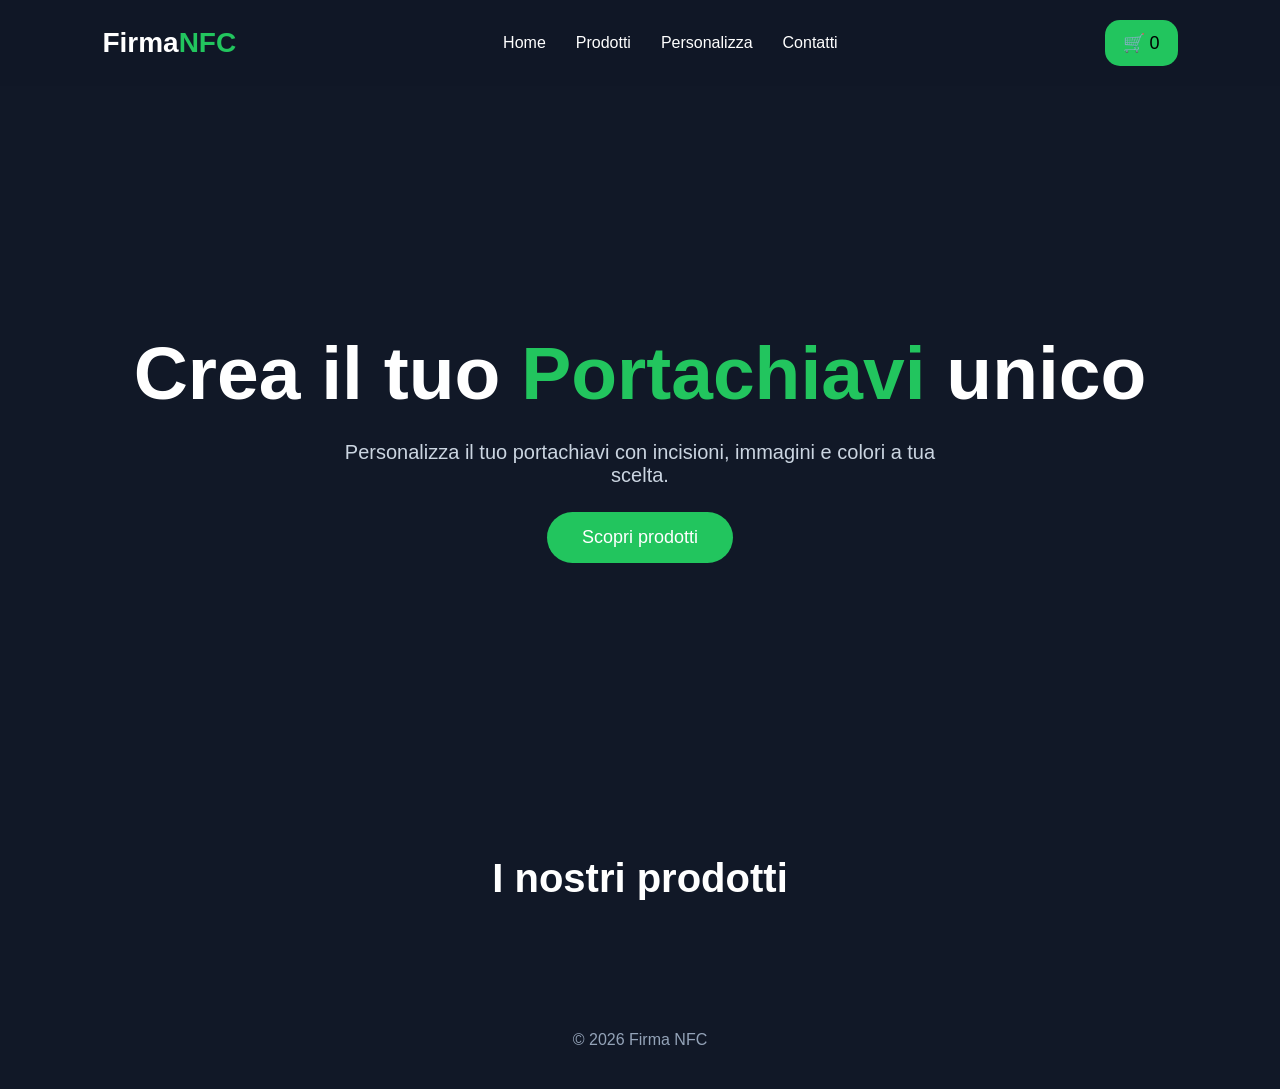
<file: index.html>
<!DOCTYPE html>
<html lang="it">

<head>

    <meta charset="UTF-8">
    <meta name="viewport" content="width=device-width, initial-scale=1.0">

    <title>Firma NFC - Portachiavi Personalizzati</title>

    <link rel="stylesheet" href="css/style.css">

</head>


<body>


<header class="header">


    <div class="logo">
        Firma<span>NFC</span>
    </div>



    <nav class="menu">

        <a href="#">Home</a>
        <a href="#">Prodotti</a>
        <a href="#">Personalizza</a>
        <a href="#">Contatti</a>

    </nav>



<button 
class="cart-button"
onclick="window.location.href='carrello.html'">

🛒

<span>
0
</span>

</button>


</header>





<section class="hero">


    <div class="hero-content">


        <h1>

            Crea il tuo

            <span>
                Portachiavi
            </span>

            unico

        </h1>



        <p>

            Personalizza il tuo portachiavi con incisioni,
            immagini e colori a tua scelta.

        </p>



        <button class="main-button">

            Scopri prodotti

        </button>



    </div>


</section>





<section class="products">


    <h2>

        I nostri prodotti

    </h2>



    <div 
    class="product-grid" 
    id="product-container">


    </div>



</section>






<footer>


<p>

© 2026 Firma NFC

</p>


</footer>




<script src="js/app.js"></script>


</body>

</html>
</file>
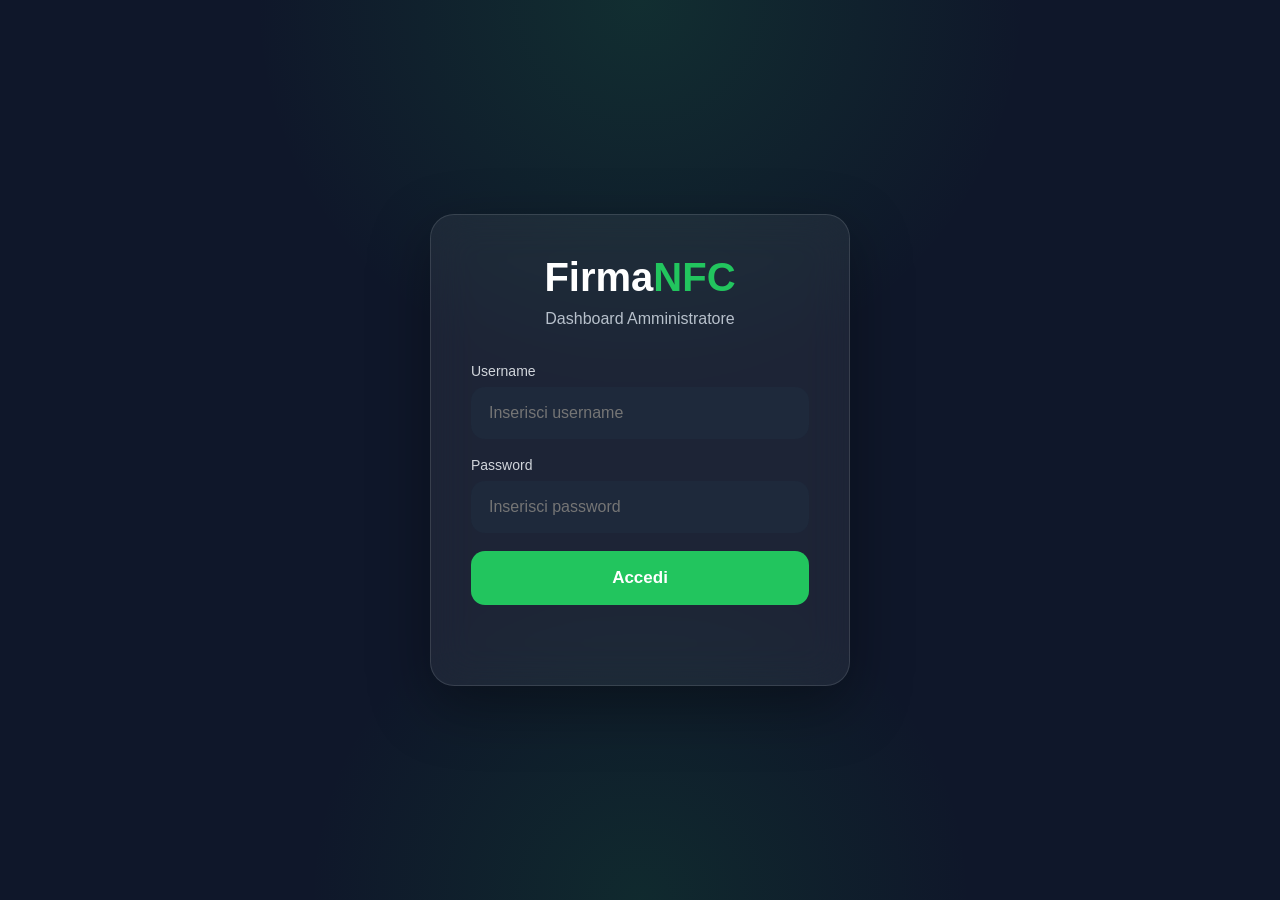
<file: admin/index.html>
<!DOCTYPE html>
<html lang="it">

<head>

<meta charset="UTF-8">
<meta name="viewport" content="width=device-width, initial-scale=1.0">

<title>Firma NFC - Admin</title>

<link rel="stylesheet" href="admin.css">

</head>

<body>

<div class="background"></div>

<div class="login-card">

    <div class="logo">
        Firma<span>NFC</span>
    </div>

    <p class="subtitle">
        Dashboard Amministratore
    </p>

    <div class="input-group">

        <label>Username</label>

        <input
            id="username"
            type="text"
            autocomplete="username"
            placeholder="Inserisci username">

    </div>

    <div class="input-group">

        <label>Password</label>

        <input
            id="password"
            type="password"
            autocomplete="current-password"
            placeholder="Inserisci password">

    </div>

    <button id="loginBtn" onclick="login()">

        <span id="btnText">
            Accedi
        </span>

        <span id="loader" class="loader"></span>

    </button>

    <div id="status" class="status"></div>

</div>

<script src="admin.js"></script>

</body>

</html>
</file>
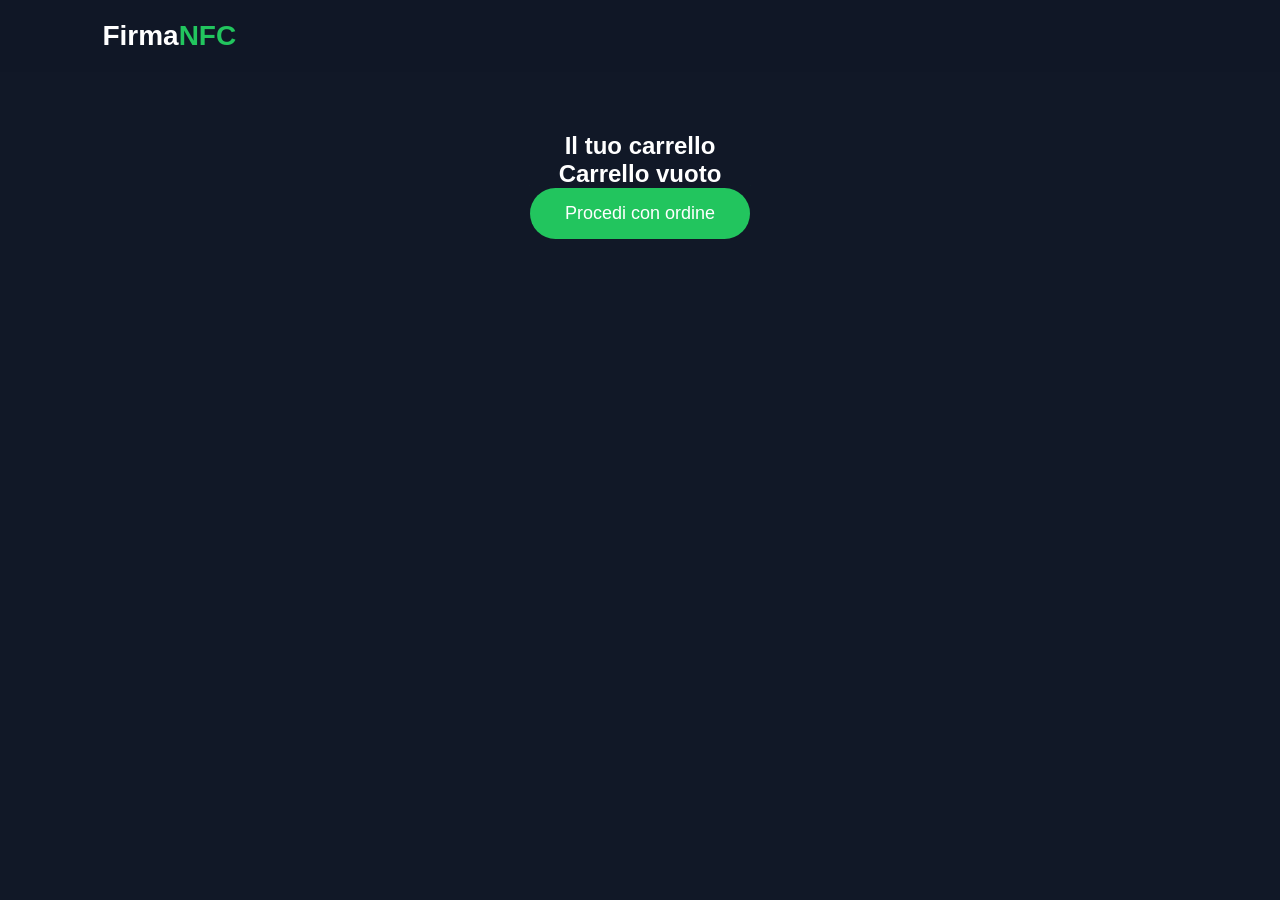
<file: carrello.html>
<!DOCTYPE html>
<html lang="it">

<head>

<meta charset="UTF-8">

<meta name="viewport" content="width=device-width, initial-scale=1.0">

<title>Carrello - Firma NFC</title>

<link rel="stylesheet" href="css/style.css">

</head>


<body>


<header class="header">


<div class="logo">

Firma<span>NFC</span>

</div>


</header>




<section class="cart-page">


<h1>
Il tuo carrello
</h1>



<div id="carrello-container">

</div>



<button 
class="main-button"
onclick="vaiOrdine()">

Procedi con ordine

</button>



</section>





<script src="js/carrello.js"></script>


</body>

</html>
</file>
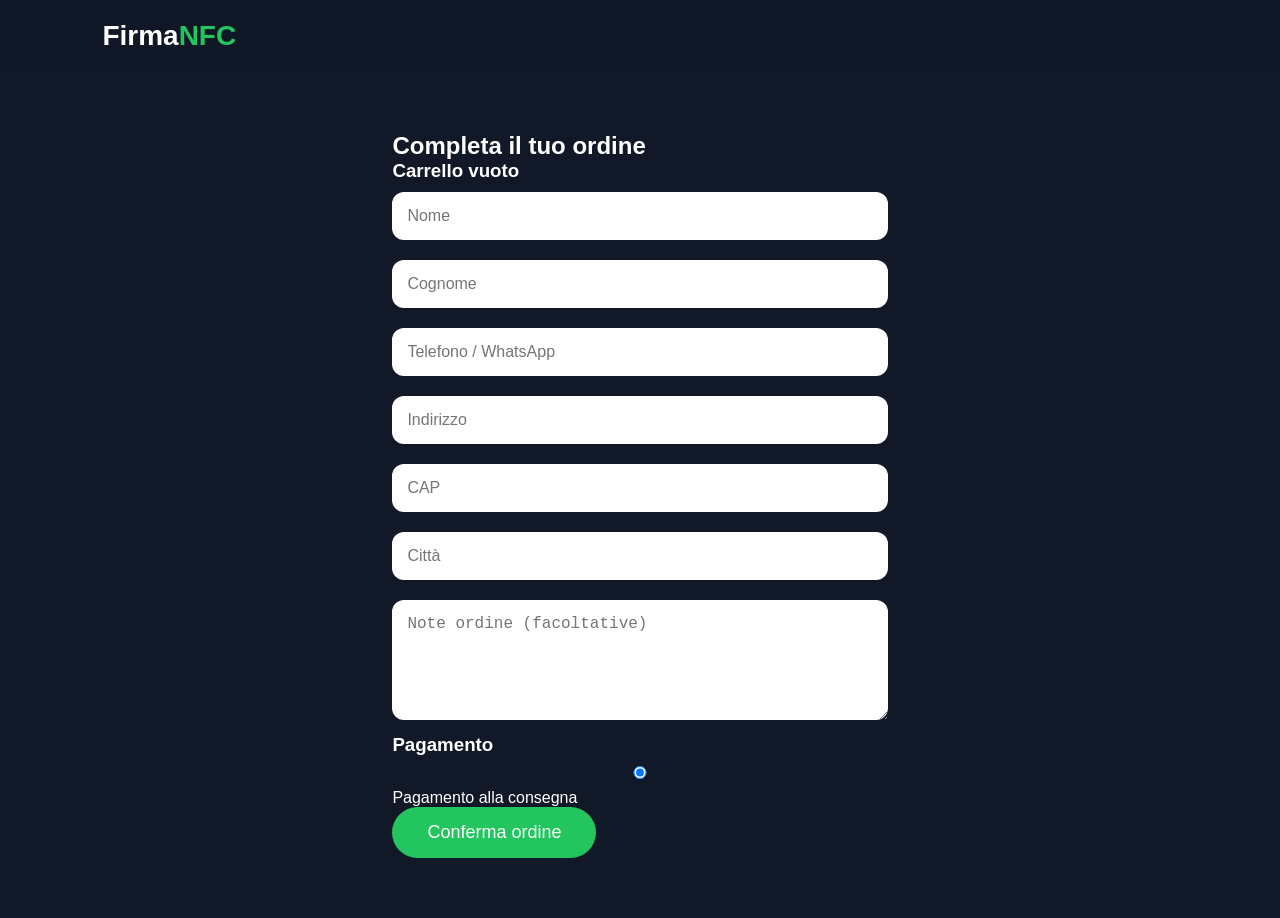
<file: ordine.html>
<!DOCTYPE html>

<html lang="it">


<head>

<meta charset="UTF-8">

<meta name="viewport" content="width=device-width, initial-scale=1.0">

<title>Completa ordine - Firma NFC</title>


<link rel="stylesheet" href="css/style.css">


</head>



<body>



<header class="header">


<div class="logo">

Firma<span>NFC</span>

</div>


</header>





<section class="order-page">


<h1>

Completa il tuo ordine

</h1>




<div id="riepilogo-ordine">


</div>





<form id="form-ordine">


<input

type="text"

id="nome"

placeholder="Nome"

required

>




<input

type="text"

id="cognome"

placeholder="Cognome"

required

>





<input

type="tel"

id="telefono"

placeholder="Telefono / WhatsApp"

required

>





<input

type="text"

id="indirizzo"

placeholder="Indirizzo"

required

>





<input

type="text"

id="cap"

placeholder="CAP"

required

>





<input

type="text"

id="citta"

placeholder="Città"

required

>





<textarea

id="note"

placeholder="Note ordine (facoltative)"

></textarea>






<h3>

Pagamento

</h3>


<div class="pagamento">


<label>

<input

type="radio"

checked

>

Pagamento alla consegna

</label>


</div>







<button

type="submit"

class="main-button"

>

Conferma ordine

</button>




</form>



</section>






<script src="js/ordine.js"></script>


</body>


</html>
</file>
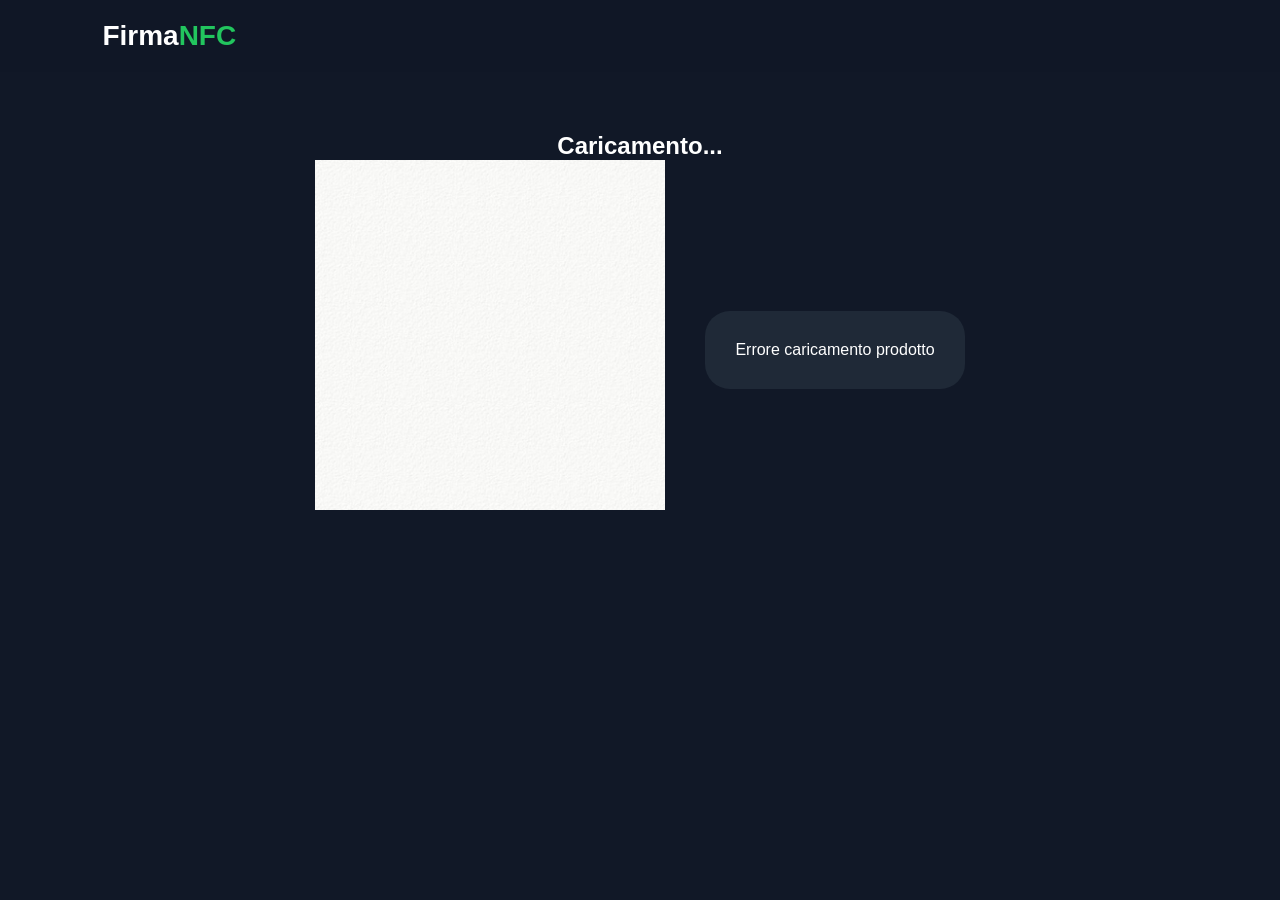
<file: prodotto.html>
<!DOCTYPE html>
<html lang="it">

<head>

<meta charset="UTF-8">

<meta name="viewport" content="width=device-width, initial-scale=1.0">

<title>Personalizza prodotto - Firma NFC</title>

<link rel="stylesheet" href="css/style.css">

</head>


<body>


<header class="header">

<div class="logo">
Firma<span>NFC</span>
</div>

</header>



<section class="product-page">


<h1 id="nome-prodotto">
Caricamento...
</h1>



<div class="configuratore">


<div class="anteprima">


<img 
id="immagine-prodotto"
src="images/prodotti/portachiavi/base.png">


<div 
id="testo-incisione">

</div>


<img 
id="immagine-caricata">

</div>




<div id="personalizzazione">


</div>


</div>



</section>



<script src="js/prodotto.js"></script>


</body>

</html>
</file>
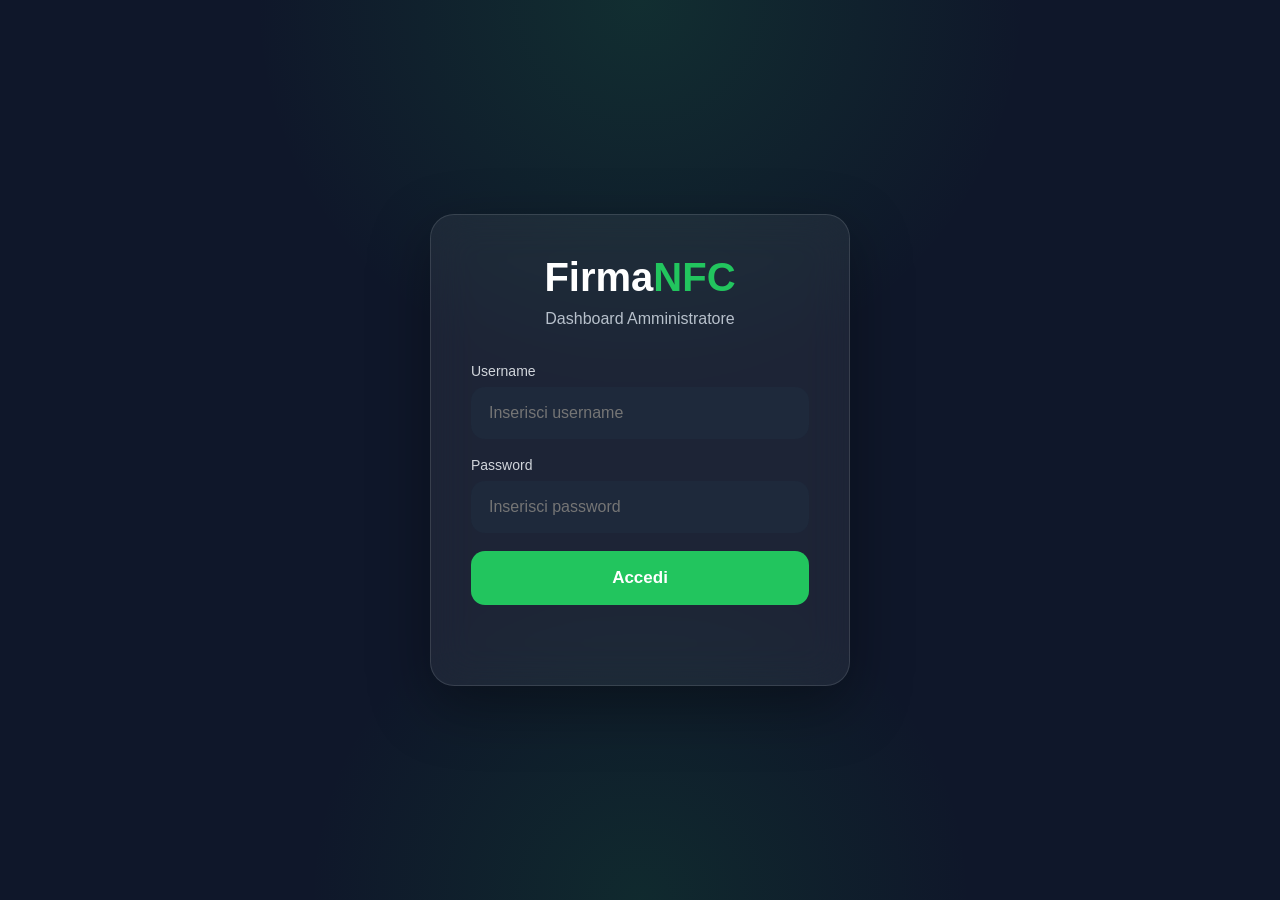
<file: admin/dashboard.html>
<!DOCTYPE html>
<html lang="it">

<head>

<meta charset="UTF-8">
<meta name="viewport" content="width=device-width, initial-scale=1.0">

<title>Firma NFC Dashboard</title>

<link rel="stylesheet" href="admin.css">

</head>


<body>


<div class="dashboard-container">


<header class="dashboard-header">


<div class="logo">
Firma<span>NFC</span>
</div>


<h1>
Dashboard Admin
</h1>


<button class="logout" onclick="logout()">
Esci
</button>


</header>





<section class="cards">


<div class="card">

<h2>
📦 Ordini
</h2>

<p>
Gestione ordini clienti
</p>


<button onclick="caricaOrdini()">

Visualizza ordini

</button>


</div>






<div class="card">

<h2>
🛒 Prodotti
</h2>


<p>
Gestione catalogo
</p>


<button onclick="apriProdotti()">

Gestisci prodotti

</button>


</div>



</section>





<section class="ordini-section">


<h2>
Ordini
</h2>


<div id="ordini">

</div>


</section>




</div>





<script src="dashboard.js"></script>



<script>


if(localStorage.getItem("adminLogin") !== "true"){

window.location.href="index.html";

}



function logout(){

localStorage.removeItem("adminLogin");

window.location.href="index.html";

}



function apriProdotti(){

window.location.href="prodotti.html";

}


</script>



</body>

</html>
</file>
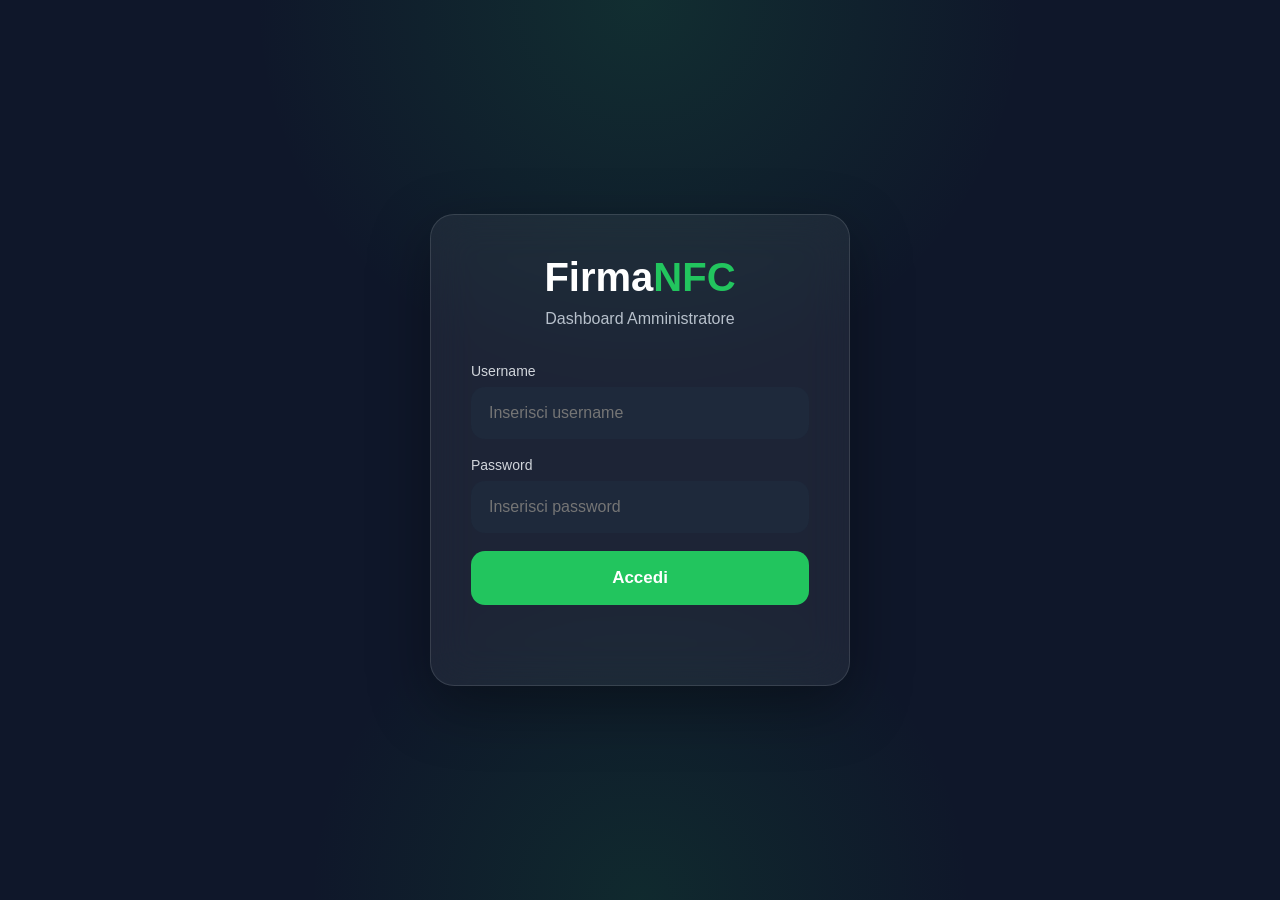
<file: admin/prodotti.html>
<!DOCTYPE html>
<html lang="it">

<head>

<meta charset="UTF-8">

<meta name="viewport" content="width=device-width, initial-scale=1.0">

<title>Prodotti - Firma NFC</title>

<link rel="stylesheet" href="admin.css">

</head>


<body>


<div class="dashboard-container">


<header class="dashboard-header">


<div class="logo">
Firma<span>NFC</span>
</div>


<h1>
Gestione Prodotti
</h1>


<button class="logout" onclick="tornaIndietro()">
Indietro
</button>


</header>





<section class="ordini-section">


<div style="display:flex;justify-content:space-between;align-items:center;gap:15px;flex-wrap:wrap;">


<h2>
Prodotti
</h2>


<button onclick="nuovoProdotto()">

+ Nuovo prodotto

</button>


</div>




<div id="prodotti">

Caricamento...

</div>



</section>



</div>





<script src="prodotti.js"></script>



<script>


if(localStorage.getItem("adminLogin") !== "true"){

window.location.href="index.html";

}



function tornaIndietro(){

window.location.href="dashboard.html";

}


</script>



</body>

</html>
</file>
<file: css/style.css>
*{
    margin:0;
    padding:0;
    box-sizing:border-box;
}


body{

    font-family:Arial, sans-serif;

    background:#111827;

    color:white;

    overflow-x:hidden;

}



.header{

    width:100%;

    display:flex;

    justify-content:space-between;

    align-items:center;

    padding:20px 8%;

    position:sticky;

    top:0;

    background:#111827cc;

    backdrop-filter:blur(10px);

    z-index:100;

}



.logo{

    font-size:28px;

    font-weight:bold;

}


.logo span{

    color:#22c55e;

}



.menu{

    display:flex;

    gap:30px;

}



.menu a{

    color:white;

    text-decoration:none;

    transition:.3s;

}



.menu a:hover{

    color:#22c55e;

}



.cart-button{

    background:#22c55e;

    border:none;

    padding:12px 18px;

    border-radius:15px;

    cursor:pointer;

    font-size:18px;

    transition:.3s;

}



.cart-button:hover{

    transform:scale(1.1);

}





.hero{

    min-height:80vh;

    display:flex;

    align-items:center;

    justify-content:center;

    text-align:center;

    padding:40px;

}



.hero-content{

    animation:entrata 1s ease;

}



.hero h1{

    font-size:clamp(40px,6vw,75px);

}



.hero h1 span{

    color:#22c55e;

}



.hero p{

    margin:25px auto;

    max-width:600px;

    color:#cbd5e1;

    font-size:20px;

}




.main-button{

    background:#22c55e;

    color:white;

    border:none;

    padding:15px 35px;

    border-radius:30px;

    font-size:18px;

    cursor:pointer;

    transition:.3s;

}



.main-button:hover{

    background:#16a34a;

    transform:translateY(-5px);

}





.products{

    padding:50px 8%;

}



.products h2{

    text-align:center;

    font-size:40px;

}



.product-grid{

    display:grid;

    grid-template-columns:repeat(auto-fit,minmax(250px,1fr));

    gap:25px;

    margin-top:40px;

}




.product-card{

    background:#1f2937;

    padding:30px;

    border-radius:25px;

    transition:.4s;

}



.product-card:hover{

    transform:translateY(-10px);

}



footer{

    text-align:center;

    padding:40px;

    color:#94a3b8;

}




@keyframes entrata{

from{

opacity:0;

transform:translateY(30px);

}

to{

opacity:1;

transform:translateY(0);

}

}





@media(max-width:700px){


.menu{

display:none;

}



.header{

padding:20px;

}


.hero h1{

font-size:40px;

}


}

.product-page{

padding:60px 8%;

text-align:center;

}



#personalizzazione{

background:#1f2937;

padding:30px;

border-radius:25px;

margin-top:30px;

}



.option{

background:#22c55e;

color:white;

border:none;

padding:12px 20px;

margin:8px;

border-radius:20px;

cursor:pointer;

transition:.3s;

}



.option:hover{

transform:scale(1.05);

}


#personalizzazione input{

padding:12px;

border-radius:10px;

border:none;

margin:10px;

}

.configuratore{

display:flex;

gap:40px;

justify-content:center;

align-items:center;

flex-wrap:wrap;

}



.anteprima{

position:relative;

width:350px;

height:350px;

display:flex;

justify-content:center;

align-items:center;

}



#immagine-prodotto{

max-width:100%;

transition:.5s;

}



#testo-incisione{

position:absolute;

font-size:25px;

font-weight:bold;

color:white;

top:45%;

left:50%;

transform:translate(-50%,-50%);

pointer-events:none;

}



#immagine-caricata{

position:absolute;

max-width:100px;

max-height:100px;

display:none;

top:40%;

left:50%;

transform:translate(-50%,-50%);

}

.option{

background:#374151;

color:white;

border:1px solid transparent;

}



.option.selezionato{

background:#22c55e;

border-color:white;

transform:scale(1.08);

}

#testo-incisione{

font-family:Arial, sans-serif;

font-size:24px;

font-weight:bold;

color:#d1d5db;

text-shadow:
0 1px 2px rgba(0,0,0,.8);

letter-spacing:2px;

transition:.4s;

}



#immagine-prodotto{

animation:entrataProdotto .6s ease;

}



@keyframes entrataProdotto{


from{

opacity:0;

transform:scale(.85);

}


to{

opacity:1;

transform:scale(1);

}


}

.option{

min-width:90px;

padding:12px 18px;

border-radius:30px;

margin:5px;

cursor:pointer;

transition:.3s;

}



.option:hover{

transform:translateY(-3px);

}



.option.selezionato{

background:#22c55e;

color:white;

box-shadow:
0 0 15px rgba(34,197,94,.5);

}

.cart-page{

padding:60px 8%;

text-align:center;

}



.cart-card{

background:#1f2937;

padding:30px;

border-radius:25px;

max-width:500px;

margin:30px auto;

box-shadow:
0 10px 30px rgba(0,0,0,.3);

}



.cart-card p{

font-size:18px;

}

.order-page{

padding:60px 8%;

max-width:700px;

margin:auto;

}



.order-page input,
.order-page textarea{

width:100%;

padding:15px;

margin:10px 0;

border-radius:12px;

border:none;

font-size:16px;

}



.order-page textarea{

height:120px;

}



.ordine-prodotto{

background:#1f2937;

padding:20px;

border-radius:20px;

margin:15px 0;

}
</file>
<file: admin/admin.css>
*{
    margin:0;
    padding:0;
    box-sizing:border-box;
}

body{

    font-family:Arial,Helvetica,sans-serif;

    background:#0f172a;

    color:white;

    min-height:100vh;

    display:flex;

    justify-content:center;

    align-items:center;

    overflow:hidden;

}



.background{

    position:fixed;

    inset:0;

    background:
    radial-gradient(circle at top,#22c55e22,transparent 35%),
    radial-gradient(circle at bottom,#16a34a22,transparent 30%),
    #0f172a;

}



.login-card{

    position:relative;

    width:min(92%,420px);

    padding:40px;

    border-radius:24px;

    background:rgba(255,255,255,.06);

    backdrop-filter:blur(20px);

    border:1px solid rgba(255,255,255,.12);

    box-shadow:0 20px 60px rgba(0,0,0,.35);

    animation:fadeUp .6s ease;

}



.logo{

    text-align:center;

    font-size:40px;

    font-weight:700;

    margin-bottom:10px;

}



.logo span{

    color:#22c55e;

}



.subtitle{

    text-align:center;

    color:#b8c1cc;

    margin-bottom:35px;

}



.input-group{

    margin-bottom:18px;

}



label{

    display:block;

    margin-bottom:8px;

    font-size:14px;

    color:#d1d5db;

}



input{

    width:100%;

    height:52px;

    border:none;

    outline:none;

    border-radius:14px;

    background:#1e293b;

    color:white;

    padding:0 18px;

    font-size:16px;

    transition:.25s;

}



input:focus{

    border:1px solid #22c55e;

    box-shadow:0 0 0 4px rgba(34,197,94,.15);

}



button{

    width:100%;

    height:54px;

    border:none;

    border-radius:14px;

    background:#22c55e;

    color:white;

    font-size:17px;

    font-weight:bold;

    cursor:pointer;

    transition:.25s;

    display:flex;

    justify-content:center;

    align-items:center;

    gap:12px;

}



button:hover{

    transform:translateY(-2px);

    background:#16a34a;

}



button:disabled{

    opacity:.7;

    cursor:not-allowed;

}



.status{

    margin-top:18px;

    text-align:center;

    min-height:22px;

    color:#cbd5e1;

    font-size:15px;

}



.loader{

    width:20px;

    height:20px;

    border:3px solid rgba(255,255,255,.3);

    border-top:3px solid white;

    border-radius:50%;

    display:none;

    animation:spin .8s linear infinite;

}



.show-loader{

    display:inline-block;

}



@keyframes spin{

    to{

        transform:rotate(360deg);

    }

}



@keyframes fadeUp{

    from{

        opacity:0;

        transform:translateY(25px);

    }

    to{

        opacity:1;

        transform:translateY(0);

    }

}



@media(max-width:500px){

    .login-card{

        padding:28px;

        width:94%;

    }

}

.dashboard-container{

width:min(1100px,95%);

margin:auto;

padding:30px;

}



.dashboard-header{

display:flex;

justify-content:space-between;

align-items:center;

margin-bottom:40px;

gap:20px;

flex-wrap:wrap;

}



.cards{

display:grid;

grid-template-columns:repeat(auto-fit,minmax(250px,1fr));

gap:20px;

margin-bottom:30px;

}



.card{

background:rgba(255,255,255,.06);

border-radius:20px;

padding:25px;

border:1px solid rgba(255,255,255,.1);

}



.card button{

margin-top:20px;

}



.ordini-section{

background:rgba(255,255,255,.05);

padding:25px;

border-radius:20px;

}



.ordine-box{

background:#1e293b;

padding:20px;

border-radius:15px;

margin-top:15px;

}



.logout{

width:auto;

padding:12px 20px;

background:#ef4444;

}



@media(max-width:600px){


.dashboard-container{

padding:15px;

}


.dashboard-header h1{

font-size:22px;

}


}
</file>
